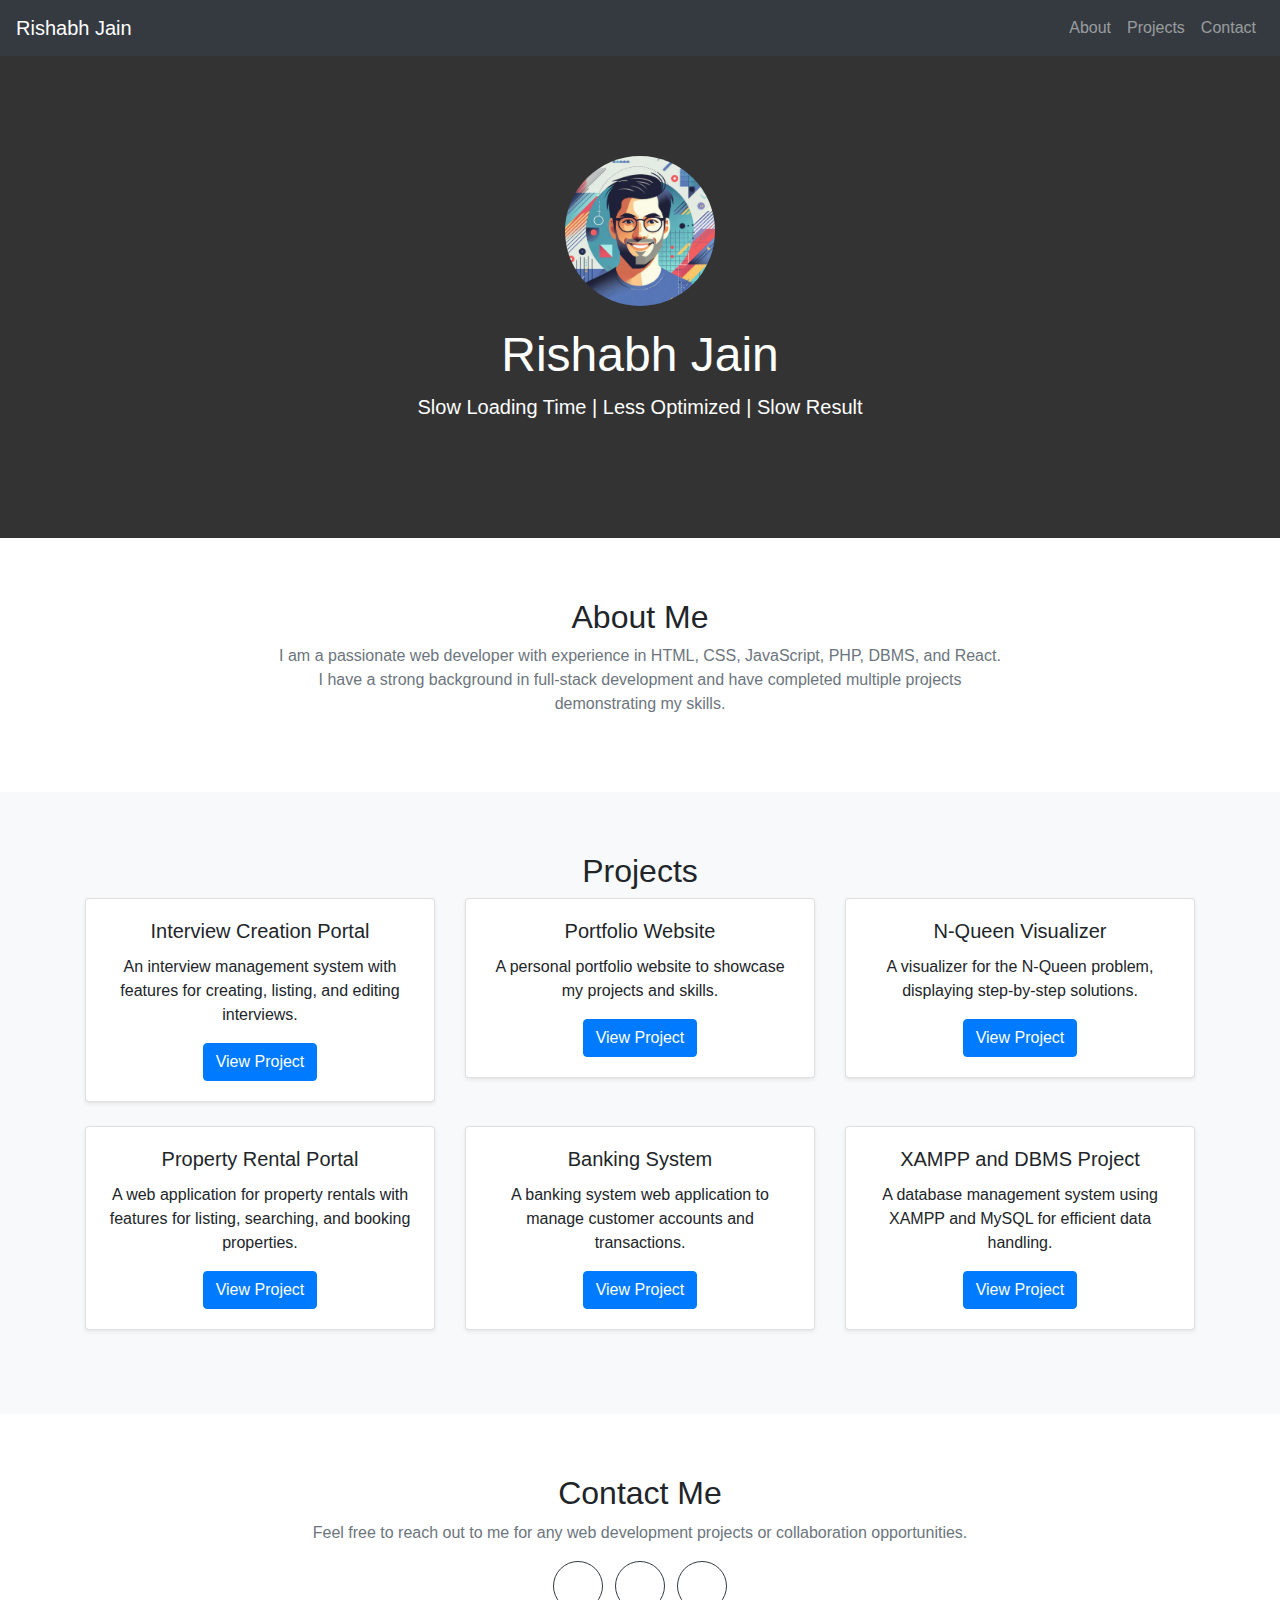
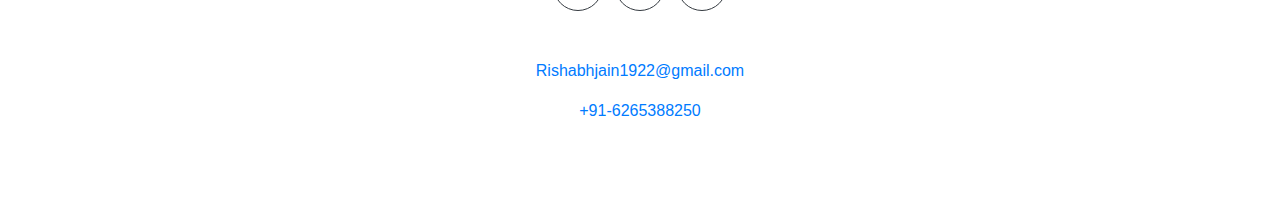
<file: PortFolio/index.html>
<!DOCTYPE html>
<html lang="en">
<head>
    <meta charset="UTF-8">
    <meta name="viewport" content="width=device-width, initial-scale=1.0">
    <title>Rishabh Jain - Portfolio</title>
    <link href="https://stackpath.bootstrapcdn.com/bootstrap/4.5.2/css/bootstrap.min.css" rel="stylesheet">
    <link rel="stylesheet" href="styles.css">
</head>
<body>
    <!-- Navbar -->
    <nav class="navbar navbar-expand-lg navbar-dark bg-dark">
        <a class="navbar-brand" href="#">Rishabh Jain</a>
        <button class="navbar-toggler" type="button" data-toggle="collapse" data-target="#navbarNav" aria-controls="navbarNav" aria-expanded="false" aria-label="Toggle navigation">
            <span class="navbar-toggler-icon"></span>
        </button>
        <div class="collapse navbar-collapse" id="navbarNav">
            <ul class="navbar-nav ml-auto">
                <li class="nav-item"><a class="nav-link" href="#about">About</a></li>
                <li class="nav-item"><a class="nav-link" href="#projects">Projects</a></li>
                <li class="nav-item"><a class="nav-link" href="#contact">Contact</a></li>
            </ul>
        </div>
    </nav>

    <!-- Header -->
    <header class="header">
        <div class="container text-center">
            <img src="image.png" alt="Rishabh Jain" class="profile-img">
            <h1>Rishabh Jain</h1>
            <p class="lead">Slow Loading Time | Less Optimized | Slow Result</p>
        </div>
    </header>

    <!-- About Section -->
    <section id="about" class="about-section">
        <div class="container">
            <div class="row">
                <div class="col-lg-8 mx-auto text-center">
                    <h2>About Me</h2>
                    <p class="text-muted">I am a passionate web developer with experience in HTML, CSS, JavaScript, PHP, DBMS, and React. I have a strong background in full-stack development and have completed multiple projects demonstrating my skills.</p>
                </div>
            </div>
        </div>
    </section>

    <!-- Projects Section -->
    <section id="projects" class="projects-section bg-light">
        <div class="container">
            <div class="row">
                <div class="col-lg-12 text-center">
                    <h2>Projects</h2>
                    <div class="row">
                        <div class="col-md-4">
                            <div class="card mb-4 shadow-sm">
                                <div class="card-body">
                                    <h5 class="card-title">Interview Creation Portal</h5>
                                    <p class="card-text">An interview management system with features for creating, listing, and editing interviews.</p>
                                    <a href="https://github.com/aman-spp/Scaler-task/tree/main/Scaler-Task-main" class="btn btn-primary">View Project</a>
                                </div>
                            </div>
                        </div>
                        <div class="col-md-4">
                            <div class="card mb-4 shadow-sm">
                                <div class="card-body">
                                    <h5 class="card-title">Portfolio Website</h5>
                                    <p class="card-text">A personal portfolio website to showcase my projects and skills.</p>
                                    <a href="https://github.com/your-github-username/portfolio-website" class="btn btn-primary">View Project</a>
                                </div>
                            </div>
                        </div>
                        <div class="col-md-4">
                            <div class="card mb-4 shadow-sm">
                                <div class="card-body">
                                    <h5 class="card-title">N-Queen Visualizer</h5>
                                    <p class="card-text">A visualizer for the N-Queen problem, displaying step-by-step solutions.</p>
                                    <a href="https://github.com/your-github-username/n-queen-visualizer" class="btn btn-primary">View Project</a>
                                </div>
                            </div>
                        </div>
                        <div class="col-md-4">
                            <div class="card mb-4 shadow-sm">
                                <div class="card-body">
                                    <h5 class="card-title">Property Rental Portal</h5>
                                    <p class="card-text">A web application for property rentals with features for listing, searching, and booking properties.</p>
                                    <a href="https://github.com/your-github-username/property-rental-portal" class="btn btn-primary">View Project</a>
                                </div>
                            </div>
                        </div>
                        <div class="col-md-4">
                            <div class="card mb-4 shadow-sm">
                                <div class="card-body">
                                    <h5 class="card-title">Banking System</h5>
                                    <p class="card-text">A banking system web application to manage customer accounts and transactions.</p>
                                    <a href="https://github.com/your-github-username/banking-system-oop" class="btn btn-primary">View Project</a>
                                </div>
                            </div>
                        </div>
                        <div class="col-md-4">
                            <div class="card mb-4 shadow-sm">
                                <div class="card-body">
                                    <h5 class="card-title">XAMPP and DBMS Project</h5>
                                    <p class="card-text">A database management system using XAMPP and MySQL for efficient data handling.</p>
                                    <a href="https://github.com/your-github-username/xampp-dbms-project" class="btn btn-primary">View Project</a>
                                </div>
                            </div>
                        </div>
                    </div>
                </div>
            </div>
        </div>
    </section>

    <!-- Contact Section -->
    <section id="contact" class="contact-section">
        <div class="container">
            <div class="row">
                <div class="col-lg-8 mx-auto text-center">
                    <h2>Contact Me</h2>
                    <p class="text-muted">Feel free to reach out to me for any web development projects or collaboration opportunities.</p>
                    <ul class="list-inline mb-5">
                        <li class="list-inline-item">
                            <a href="https://github.com/aman-spp" class="btn btn-outline-dark btn-social text-center rounded-circle">
                                <i class="fa fa-github"></i>
                            </a>
                        </li>
                        <li class="list-inline-item">
                            <a href="https://leetcode.com/u/Rishabhjain1922/" class="btn btn-outline-dark btn-social text-center rounded-circle">
                                <i class="fa fa-code"></i>
                            </a>
                        </li>
                        <li class="list-inline-item">
                            <a href="https://www.linkedin.com/in/rishabh-jain-22a19422a/" class="btn btn-outline-dark btn-social text-center rounded-circle">
                                <i class="fa fa-linkedin"></i>
                            </a>
                        </li>
                    </ul>
                    <p><a href="mailto:Rishabhjain1922@gmail.com">Rishabhjain1922@gmail.com</a></p>
                    <p><a href="tel:+91-6265388250">+91-6265388250</a></p>
                </div>
            </div>
        </div>
    </section>

    <script src="https://code.jquery.com/jquery-3.5.1.slim.min.js"></script>
    <script src="https://cdn.jsdelivr.net/npm/@popperjs/core@2.9.2/dist/umd/popper.min.js"></script>
    <script src="https://stackpath.bootstrapcdn.com/bootstrap/4.5.2/js/bootstrap.min.js"></script>
</body>
</html>
</file>
<file: PortFolio/styles.css>
body {
    font-family: 'Arial', sans-serif;
}

.header {
    padding: 100px 0;
    background-color: #333;
    color: #fff;
}

.header .profile-img {
    border-radius: 50%;
    width: 150px;
    height: 150px;
    object-fit: cover;
}

.header h1 {
    margin-top: 20px;
    font-size: 3em;
}

.about-section {
    padding: 60px 0;
}

.projects-section {
    padding: 60px 0;
}

.contact-section {
    padding: 60px 0;
}

.btn-social {
    width: 50px;
    height: 50px;
    border-radius: 50%;
    display: inline-flex;
    align-items: center;
    justify-content: center;
    font-size: 24px;
}

.btn-social i {
    margin: 0;
}
</file>
